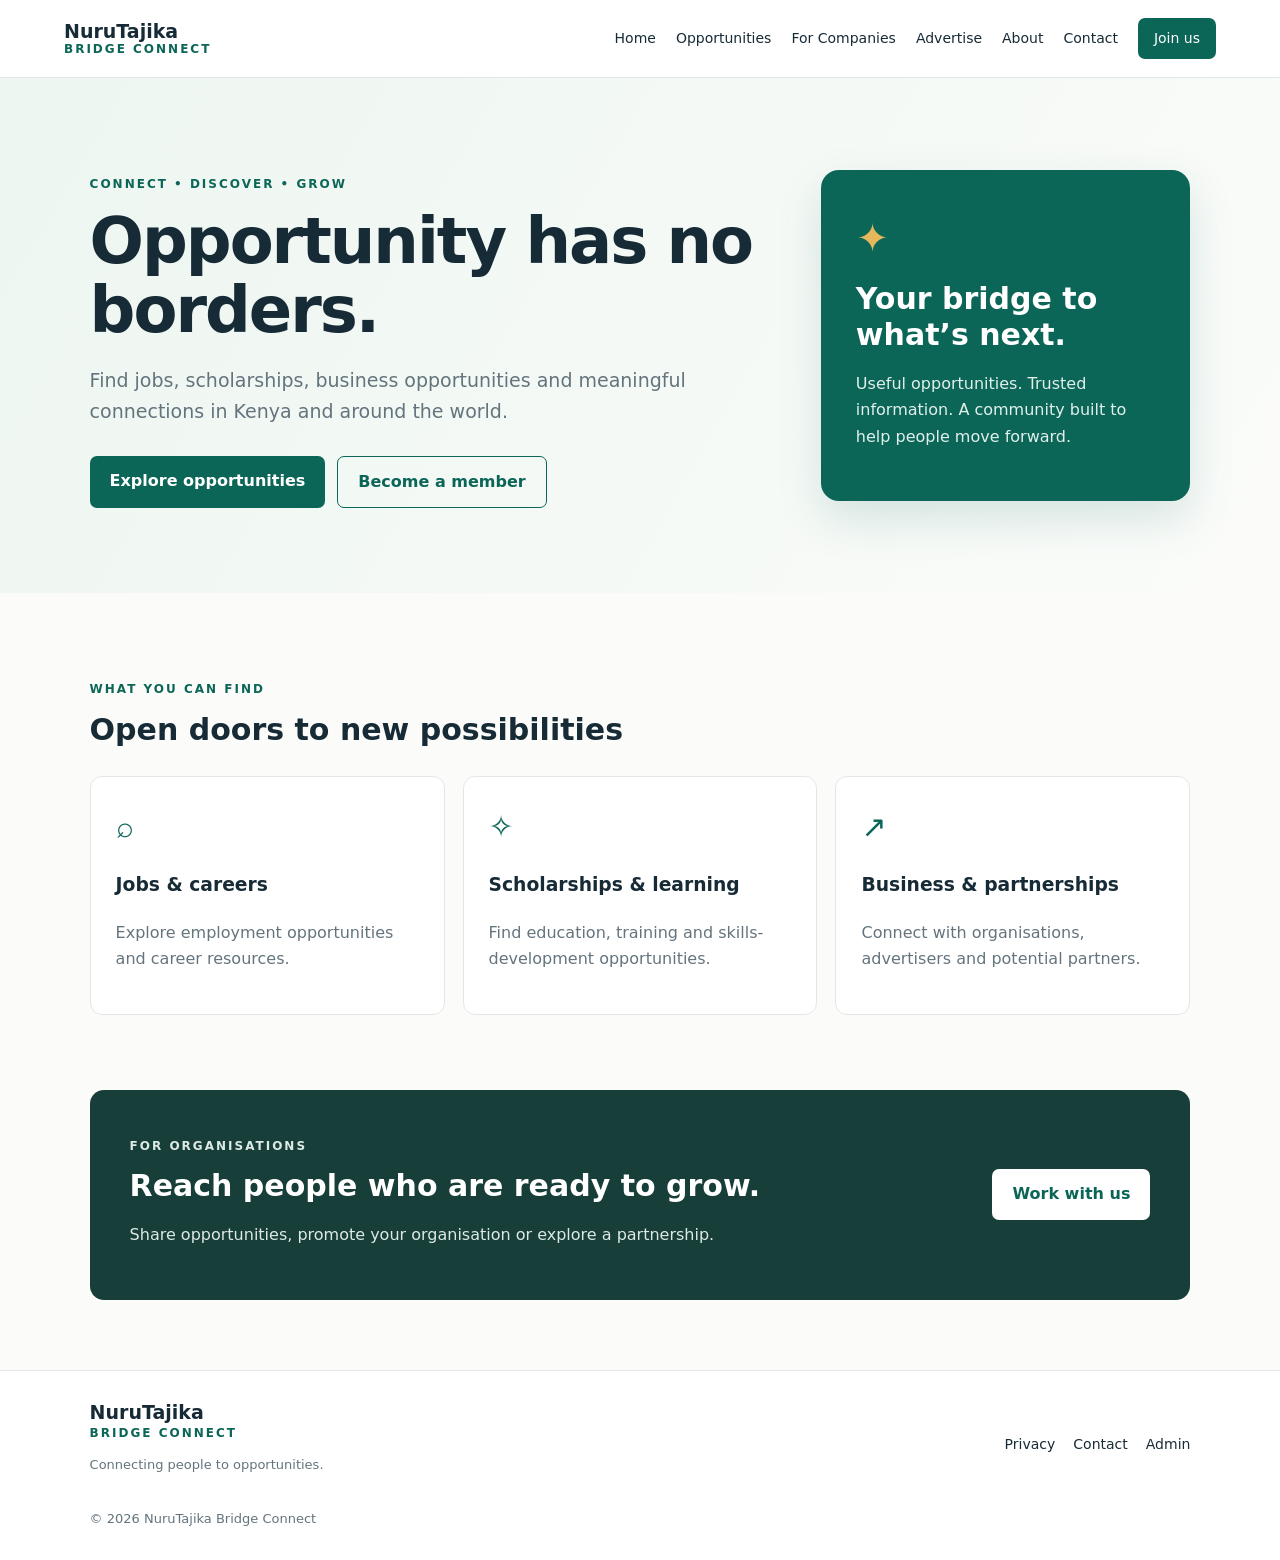
<file: index.html>
<!doctype html>
<html lang="en"><head><meta charset="utf-8"><meta name="viewport" content="width=device-width,initial-scale=1"><meta name="description" content="Discover jobs, scholarships, business opportunities and partnerships across Kenya and beyond."><title>NuruTajika Bridge Connect</title><link rel="stylesheet" href="styles.css"></head>
<body><header class="site-header"><a class="brand" href="index.html">NuruTajika <span>Bridge Connect</span></a><button class="menu" onclick="document.querySelector('nav').classList.toggle('open')">☰</button><nav><a href="index.html">Home</a><a href="opportunities.html">Opportunities</a><a href="companies.html">For Companies</a><a href="advertise.html">Advertise</a><a href="about.html">About</a><a href="contact.html">Contact</a><a class="nav-cta" href="register.html">Join us</a></nav></header>
<main><section class="hero"><div class="hero-copy"><p class="eyebrow">CONNECT • DISCOVER • GROW</p><h1>Opportunity has no borders.</h1><p>Find jobs, scholarships, business opportunities and meaningful connections in Kenya and around the world.</p><div class="actions"><a class="btn" href="opportunities.html">Explore opportunities</a><a class="btn btn-outline" href="register.html">Become a member</a></div></div><div class="hero-card"><span class="hero-icon">✦</span><h2>Your bridge to what’s next.</h2><p>Useful opportunities. Trusted information. A community built to help people move forward.</p></div></section>
<section class="section"><p class="eyebrow">WHAT YOU CAN FIND</p><h2>Open doors to new possibilities</h2><div class="cards"><article class="card"><div class="icon">⌕</div><h3>Jobs & careers</h3><p>Explore employment opportunities and career resources.</p></article><article class="card"><div class="icon">✧</div><h3>Scholarships & learning</h3><p>Find education, training and skills-development opportunities.</p></article><article class="card"><div class="icon">↗</div><h3>Business & partnerships</h3><p>Connect with organisations, advertisers and potential partners.</p></article></div></section>
<section class="banner"><div><p class="eyebrow">FOR ORGANISATIONS</p><h2>Reach people who are ready to grow.</h2><p>Share opportunities, promote your organisation or explore a partnership.</p></div><a class="btn btn-light" href="companies.html">Work with us</a></section></main>
<footer><div><a class="brand" href="index.html">NuruTajika <span>Bridge Connect</span></a><p>Connecting people to opportunities.</p></div><div class="footer-links"><a href="privacy.html">Privacy</a><a href="contact.html">Contact</a><a href="admin.html">Admin</a></div><p class="copyright">© <span id="year"></span> NuruTajika Bridge Connect</p></footer><script src="script.js"></script></body></html>
</file>
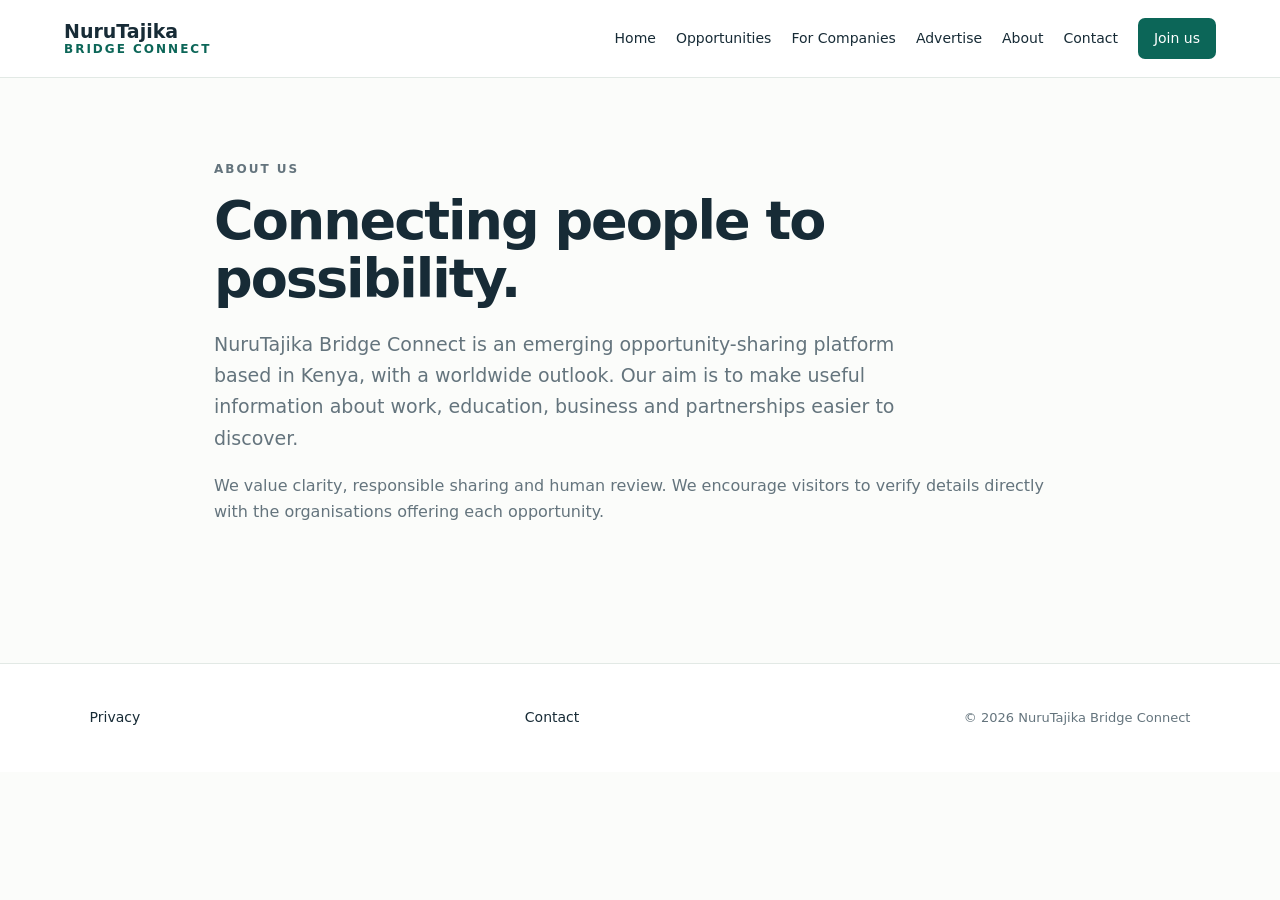
<file: about.html>
<!doctype html><html lang="en"><head><meta charset="utf-8"><meta name="viewport" content="width=device-width,initial-scale=1"><title>About | NuruTajika</title><link rel="stylesheet" href="styles.css"></head><body><header class="site-header"><a class="brand" href="index.html">NuruTajika <span>Bridge Connect</span></a><nav><a href="index.html">Home</a><a href="opportunities.html">Opportunities</a><a href="companies.html">For Companies</a><a href="advertise.html">Advertise</a><a href="about.html">About</a><a href="contact.html">Contact</a><a class="nav-cta" href="register.html">Join us</a></nav></header><main class="page"><p class="eyebrow">ABOUT US</p><h1>Connecting people to possibility.</h1><p class="lead">NuruTajika Bridge Connect is an emerging opportunity-sharing platform based in Kenya, with a worldwide outlook. Our aim is to make useful information about work, education, business and partnerships easier to discover.</p><p>We value clarity, responsible sharing and human review. We encourage visitors to verify details directly with the organisations offering each opportunity.</p></main><footer><a href="privacy.html">Privacy</a><a href="contact.html">Contact</a><p>© <span id="year"></span> NuruTajika Bridge Connect</p></footer><script src="script.js"></script></body></html>
</file>
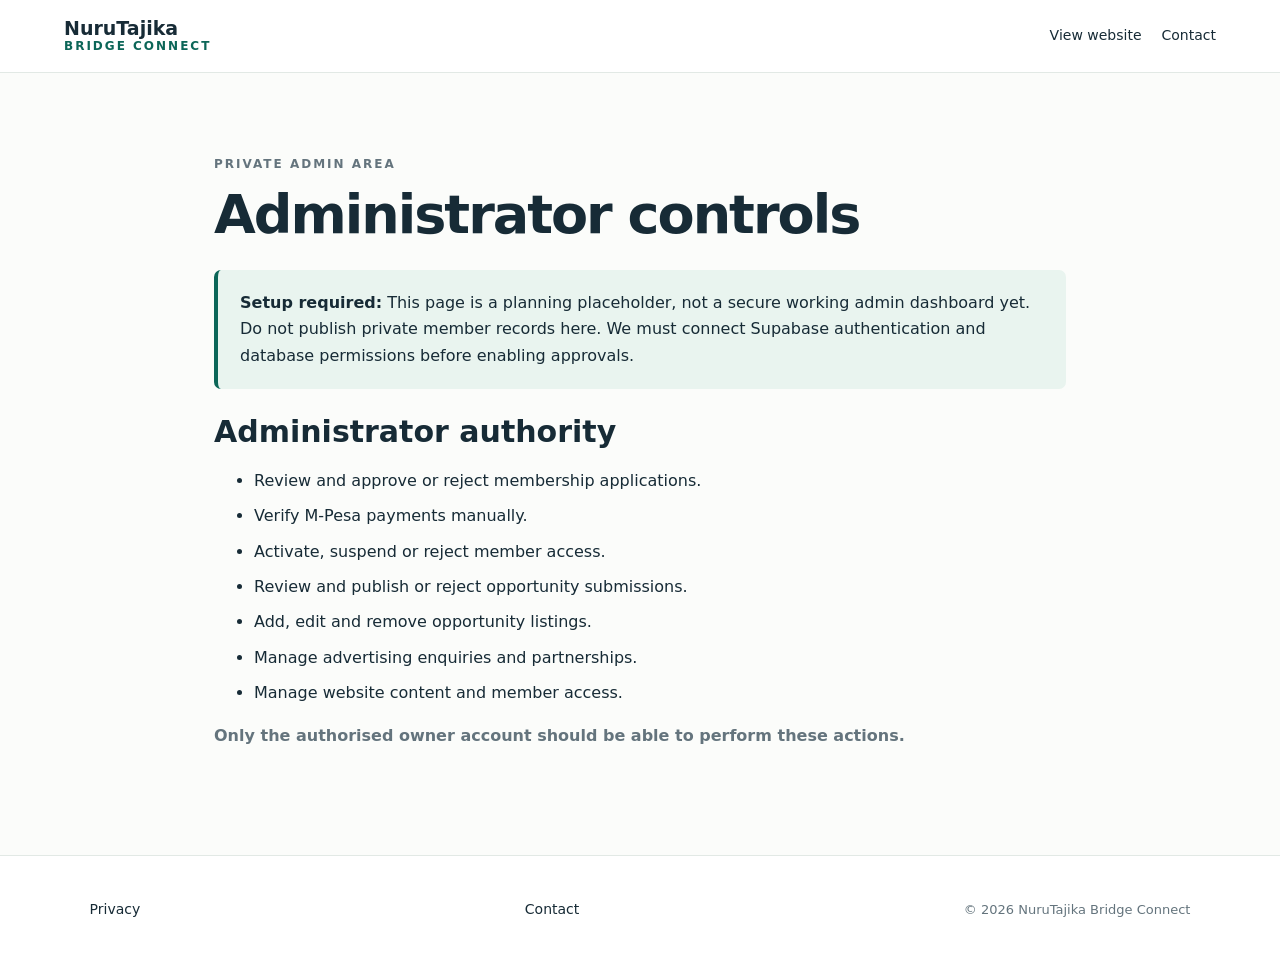
<file: admin.html>
<!doctype html><html lang="en"><head><meta charset="utf-8"><meta name="viewport" content="width=device-width,initial-scale=1"><title>Administrator | NuruTajika</title><link rel="stylesheet" href="styles.css"></head><body><header class="site-header"><a class="brand" href="index.html">NuruTajika <span>Bridge Connect</span></a><nav><a href="index.html">View website</a><a href="contact.html">Contact</a></nav></header><main class="page"><p class="eyebrow">PRIVATE ADMIN AREA</p><h1>Administrator controls</h1><div class="notice"><strong>Setup required:</strong> This page is a planning placeholder, not a secure working admin dashboard yet. Do not publish private member records here. We must connect Supabase authentication and database permissions before enabling approvals.</div><h2>Administrator authority</h2><ul class="feature-list"><li>Review and approve or reject membership applications.</li><li>Verify M-Pesa payments manually.</li><li>Activate, suspend or reject member access.</li><li>Review and publish or reject opportunity submissions.</li><li>Add, edit and remove opportunity listings.</li><li>Manage advertising enquiries and partnerships.</li><li>Manage website content and member access.</li></ul><p><strong>Only the authorised owner account should be able to perform these actions.</strong></p></main><footer><a href="privacy.html">Privacy</a><a href="contact.html">Contact</a><p>© <span id="year"></span> NuruTajika Bridge Connect</p></footer><script src="script.js"></script></body></html>
</file>
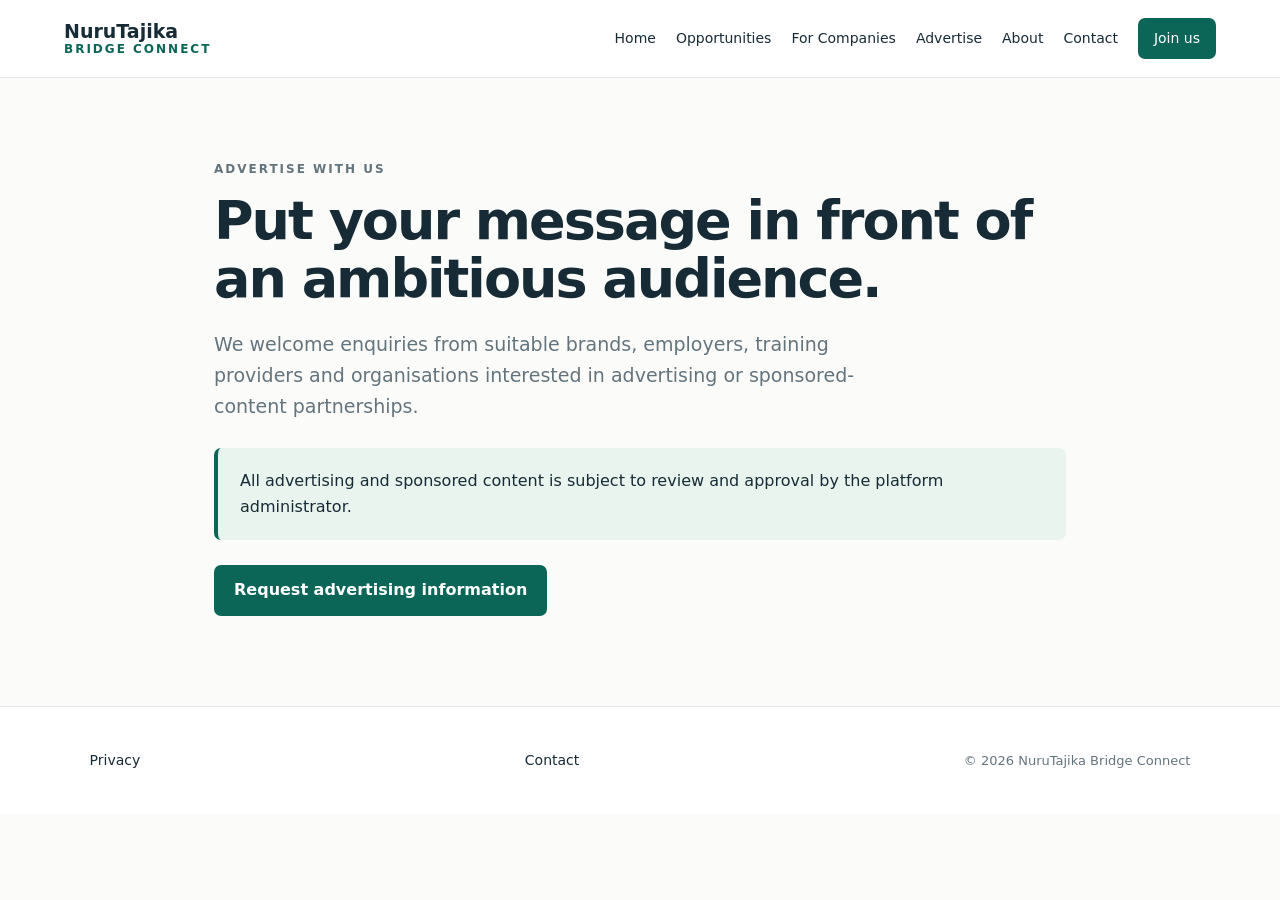
<file: advertise.html>
<!doctype html><html lang="en"><head><meta charset="utf-8"><meta name="viewport" content="width=device-width,initial-scale=1"><title>Advertise With Us | NuruTajika</title><link rel="stylesheet" href="styles.css"></head><body><header class="site-header"><a class="brand" href="index.html">NuruTajika <span>Bridge Connect</span></a><nav><a href="index.html">Home</a><a href="opportunities.html">Opportunities</a><a href="companies.html">For Companies</a><a href="advertise.html">Advertise</a><a href="about.html">About</a><a href="contact.html">Contact</a><a class="nav-cta" href="register.html">Join us</a></nav></header><main class="page"><p class="eyebrow">ADVERTISE WITH US</p><h1>Put your message in front of an ambitious audience.</h1><p class="lead">We welcome enquiries from suitable brands, employers, training providers and organisations interested in advertising or sponsored-content partnerships.</p><div class="notice">All advertising and sponsored content is subject to review and approval by the platform administrator.</div><a class="btn" href="contact.html">Request advertising information</a></main><footer><a href="privacy.html">Privacy</a><a href="contact.html">Contact</a><p>© <span id="year"></span> NuruTajika Bridge Connect</p></footer><script src="script.js"></script></body></html>
</file>
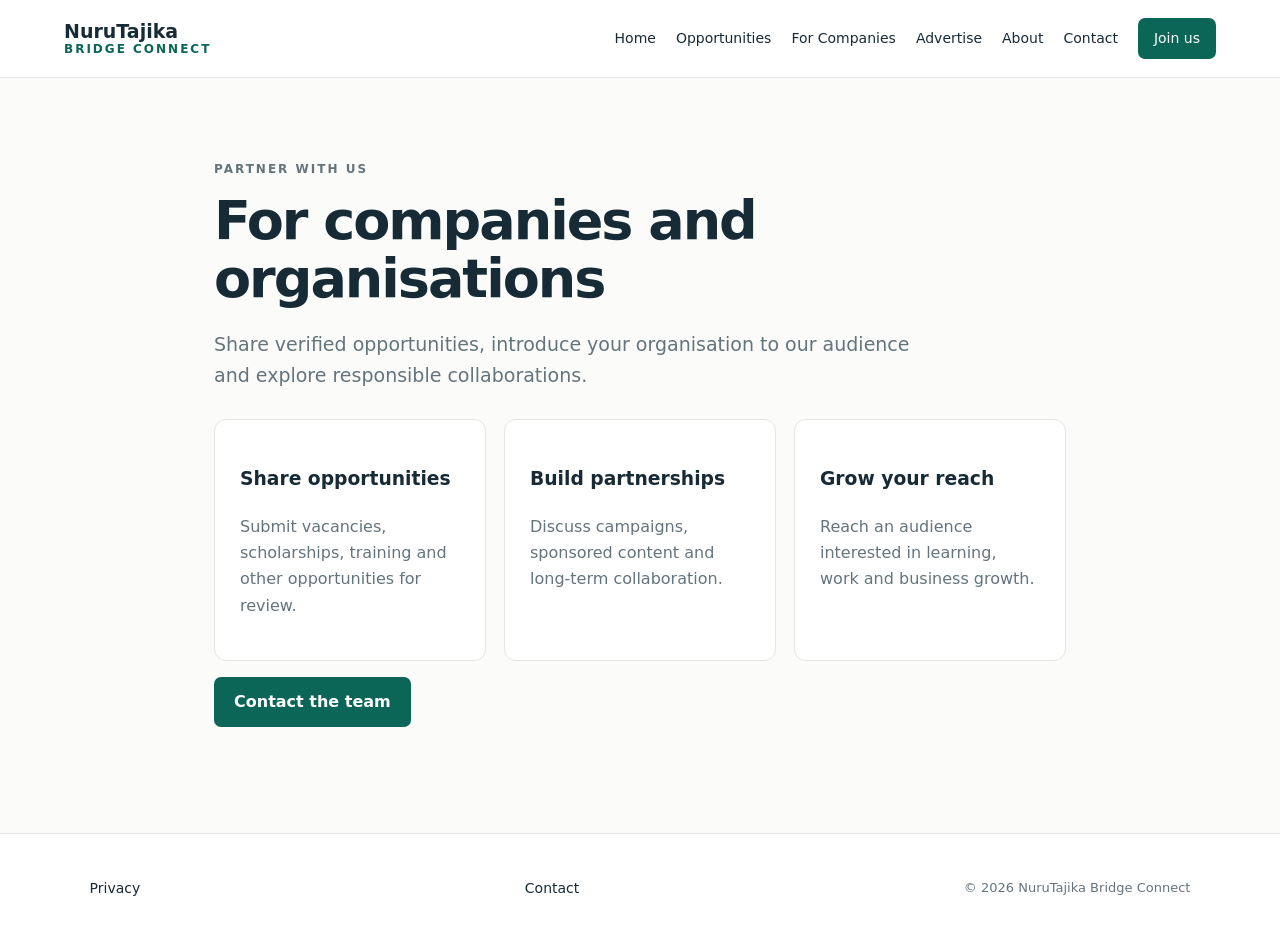
<file: companies.html>
<!doctype html><html lang="en"><head><meta charset="utf-8"><meta name="viewport" content="width=device-width,initial-scale=1"><title>For Companies | NuruTajika</title><link rel="stylesheet" href="styles.css"></head><body><header class="site-header"><a class="brand" href="index.html">NuruTajika <span>Bridge Connect</span></a><nav><a href="index.html">Home</a><a href="opportunities.html">Opportunities</a><a href="companies.html">For Companies</a><a href="advertise.html">Advertise</a><a href="about.html">About</a><a href="contact.html">Contact</a><a class="nav-cta" href="register.html">Join us</a></nav></header><main class="page"><p class="eyebrow">PARTNER WITH US</p><h1>For companies and organisations</h1><p class="lead">Share verified opportunities, introduce your organisation to our audience and explore responsible collaborations.</p><div class="cards"><article class="card"><h3>Share opportunities</h3><p>Submit vacancies, scholarships, training and other opportunities for review.</p></article><article class="card"><h3>Build partnerships</h3><p>Discuss campaigns, sponsored content and long-term collaboration.</p></article><article class="card"><h3>Grow your reach</h3><p>Reach an audience interested in learning, work and business growth.</p></article></div><p><a class="btn" href="contact.html">Contact the team</a></p></main><footer><a href="privacy.html">Privacy</a><a href="contact.html">Contact</a><p>© <span id="year"></span> NuruTajika Bridge Connect</p></footer><script src="script.js"></script></body></html>
</file>
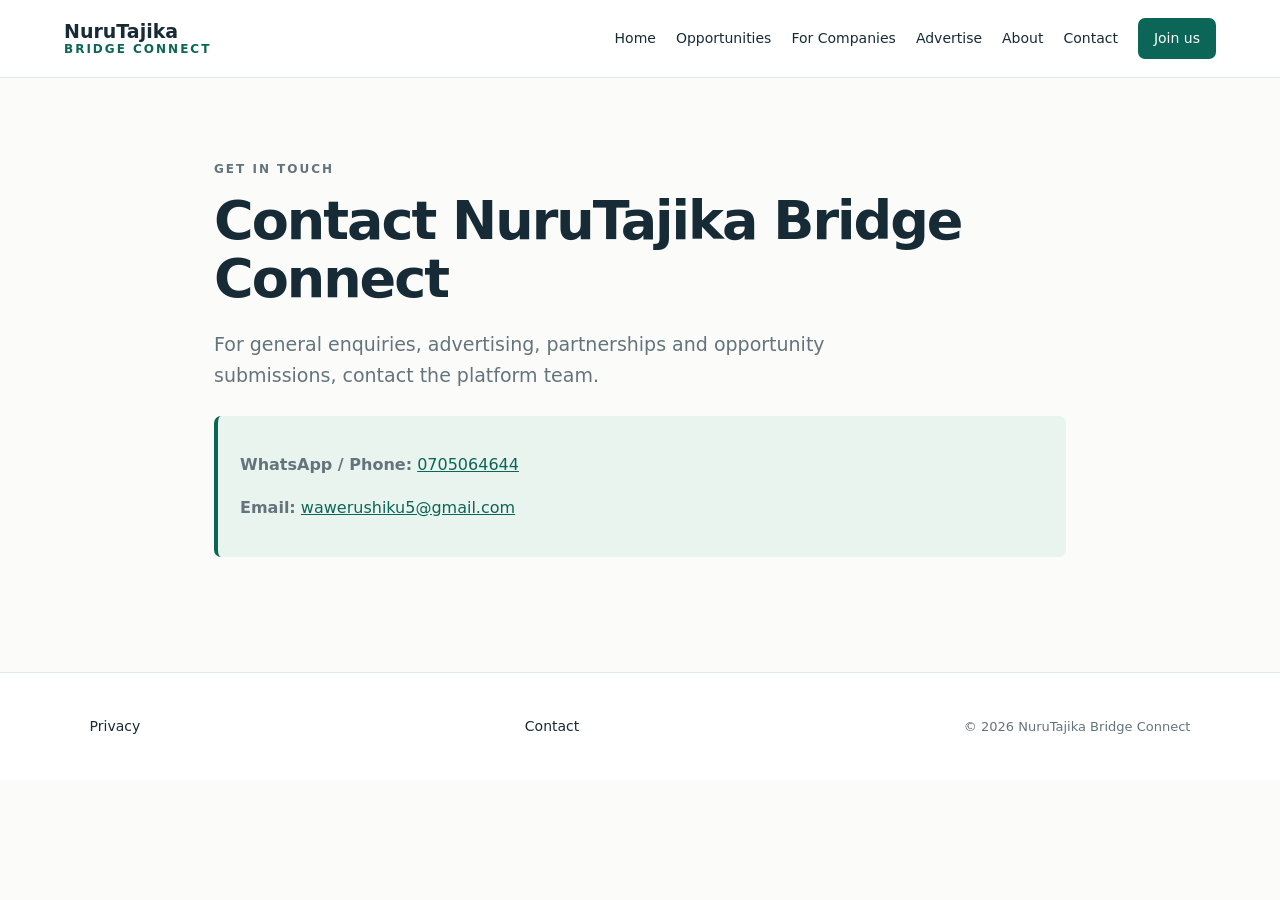
<file: contact.html>
<!doctype html><html lang="en"><head><meta charset="utf-8"><meta name="viewport" content="width=device-width,initial-scale=1"><title>Contact | NuruTajika</title><link rel="stylesheet" href="styles.css"></head><body><header class="site-header"><a class="brand" href="index.html">NuruTajika <span>Bridge Connect</span></a><nav><a href="index.html">Home</a><a href="opportunities.html">Opportunities</a><a href="companies.html">For Companies</a><a href="advertise.html">Advertise</a><a href="about.html">About</a><a href="contact.html">Contact</a><a class="nav-cta" href="register.html">Join us</a></nav></header><main class="page"><p class="eyebrow">GET IN TOUCH</p><h1>Contact NuruTajika Bridge Connect</h1><p class="lead">For general enquiries, advertising, partnerships and opportunity submissions, contact the platform team.</p><div class="contact-box"><p><strong>WhatsApp / Phone:</strong> <a href="https://wa.me/254705064644">0705064644</a></p><p><strong>Email:</strong> <a href="mailto:wawerushiku5@gmail.com">wawerushiku5@gmail.com</a></p></div></main><footer><a href="privacy.html">Privacy</a><a href="contact.html">Contact</a><p>© <span id="year"></span> NuruTajika Bridge Connect</p></footer><script src="script.js"></script></body></html>
</file>
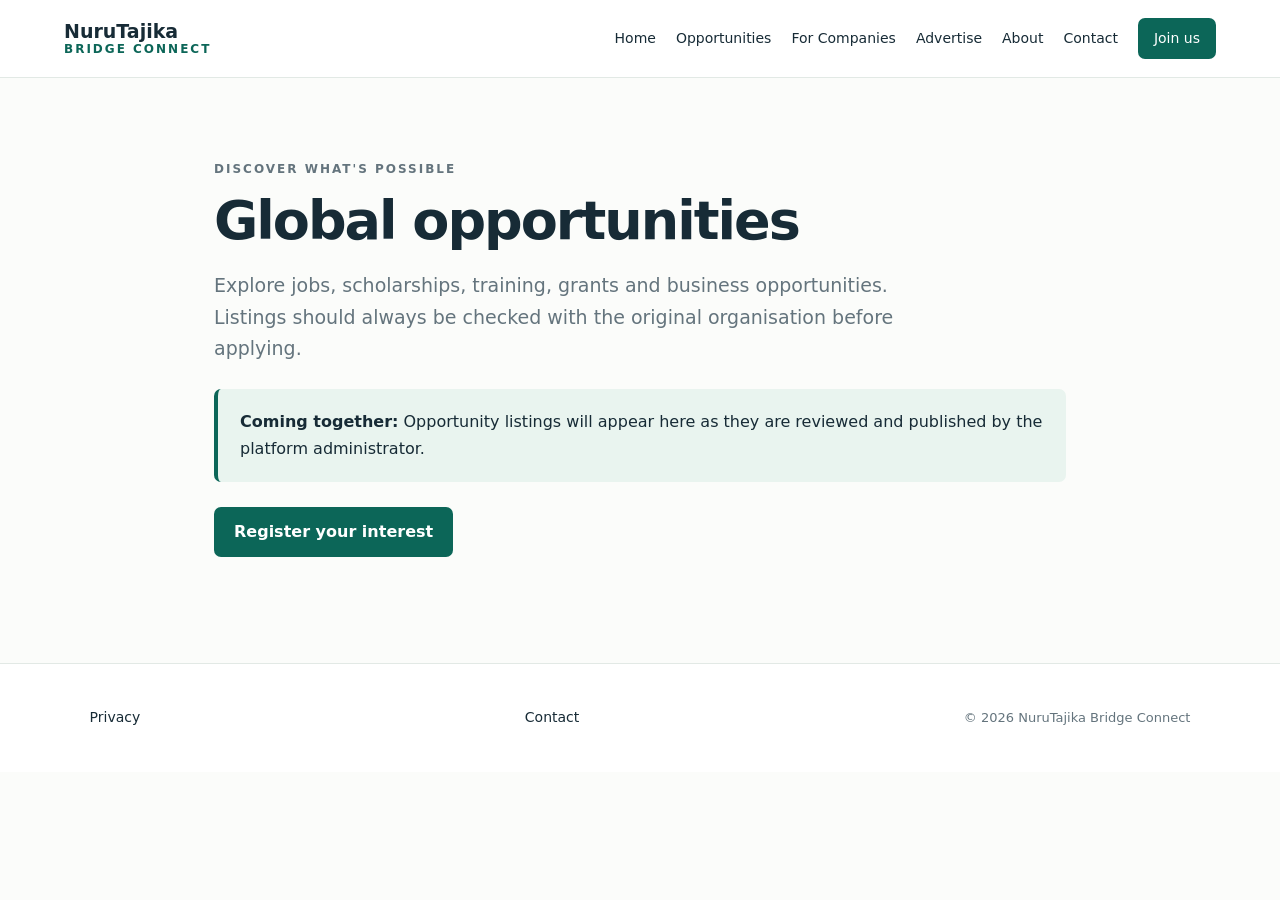
<file: opportunities.html>
<!doctype html><html lang="en"><head><meta charset="utf-8"><meta name="viewport" content="width=device-width,initial-scale=1"><title>Global Opportunities | NuruTajika</title><link rel="stylesheet" href="styles.css"></head><body><header class="site-header"><a class="brand" href="index.html">NuruTajika <span>Bridge Connect</span></a><nav><a href="index.html">Home</a><a href="opportunities.html">Opportunities</a><a href="companies.html">For Companies</a><a href="advertise.html">Advertise</a><a href="about.html">About</a><a href="contact.html">Contact</a><a class="nav-cta" href="register.html">Join us</a></nav></header><main class="page"><p class="eyebrow">DISCOVER WHAT'S POSSIBLE</p><h1>Global opportunities</h1><p class="lead">Explore jobs, scholarships, training, grants and business opportunities. Listings should always be checked with the original organisation before applying.</p><div class="notice"><strong>Coming together:</strong> Opportunity listings will appear here as they are reviewed and published by the platform administrator.</div><a class="btn" href="register.html">Register your interest</a></main><footer><a href="privacy.html">Privacy</a><a href="contact.html">Contact</a><p>© <span id="year"></span> NuruTajika Bridge Connect</p></footer><script src="script.js"></script></body></html>
</file>
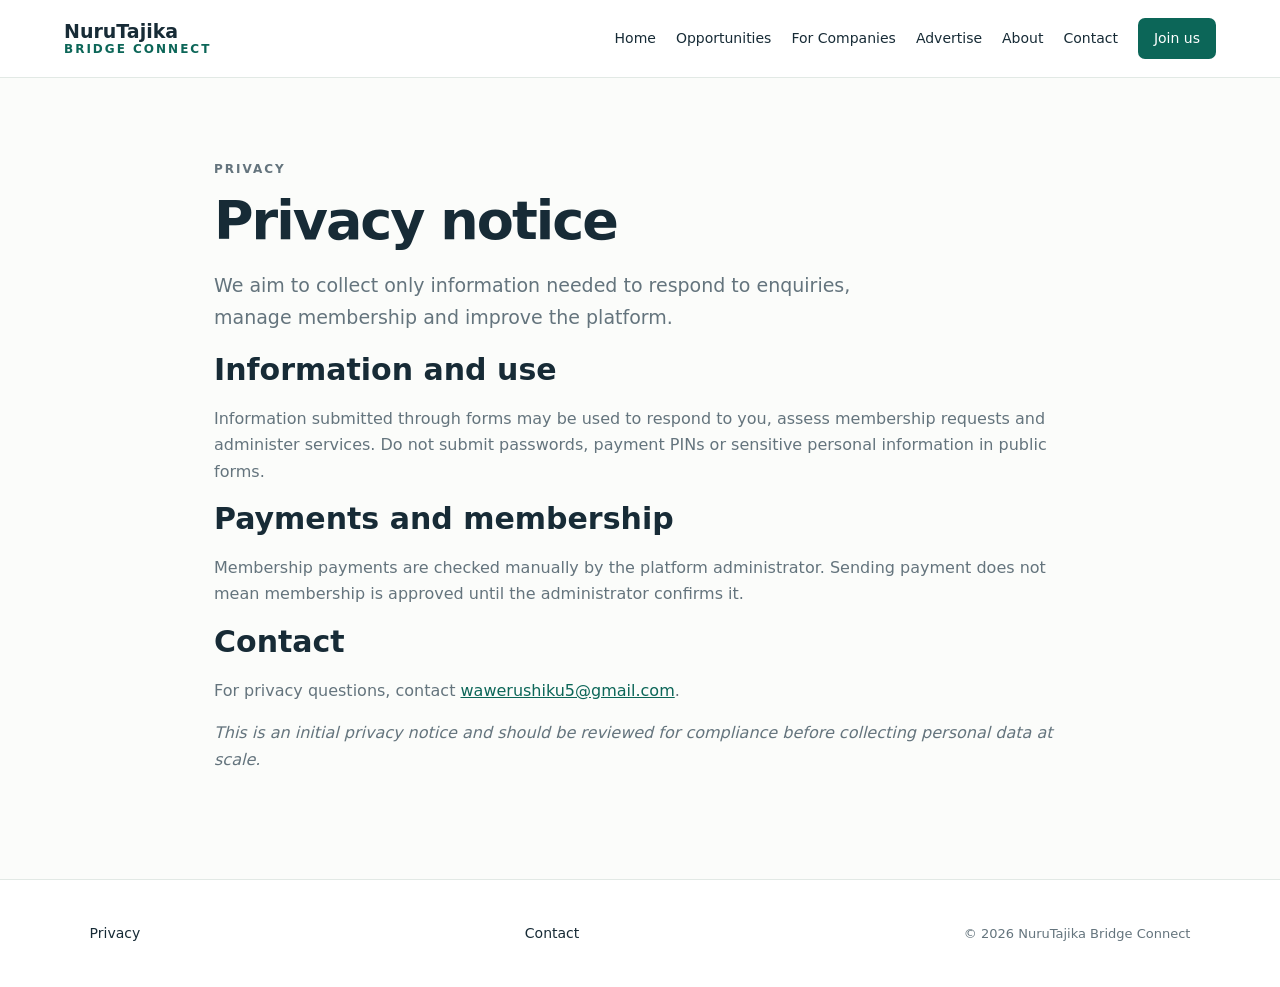
<file: privacy.html>
<!doctype html><html lang="en"><head><meta charset="utf-8"><meta name="viewport" content="width=device-width,initial-scale=1"><title>Privacy | NuruTajika</title><link rel="stylesheet" href="styles.css"></head><body><header class="site-header"><a class="brand" href="index.html">NuruTajika <span>Bridge Connect</span></a><nav><a href="index.html">Home</a><a href="opportunities.html">Opportunities</a><a href="companies.html">For Companies</a><a href="advertise.html">Advertise</a><a href="about.html">About</a><a href="contact.html">Contact</a><a class="nav-cta" href="register.html">Join us</a></nav></header><main class="page"><p class="eyebrow">PRIVACY</p><h1>Privacy notice</h1><p class="lead">We aim to collect only information needed to respond to enquiries, manage membership and improve the platform.</p><h2>Information and use</h2><p>Information submitted through forms may be used to respond to you, assess membership requests and administer services. Do not submit passwords, payment PINs or sensitive personal information in public forms.</p><h2>Payments and membership</h2><p>Membership payments are checked manually by the platform administrator. Sending payment does not mean membership is approved until the administrator confirms it.</p><h2>Contact</h2><p>For privacy questions, contact <a href="mailto:wawerushiku5@gmail.com">wawerushiku5@gmail.com</a>.</p><p><em>This is an initial privacy notice and should be reviewed for compliance before collecting personal data at scale.</em></p></main><footer><a href="privacy.html">Privacy</a><a href="contact.html">Contact</a><p>© <span id="year"></span> NuruTajika Bridge Connect</p></footer><script src="script.js"></script></body></html>
</file>
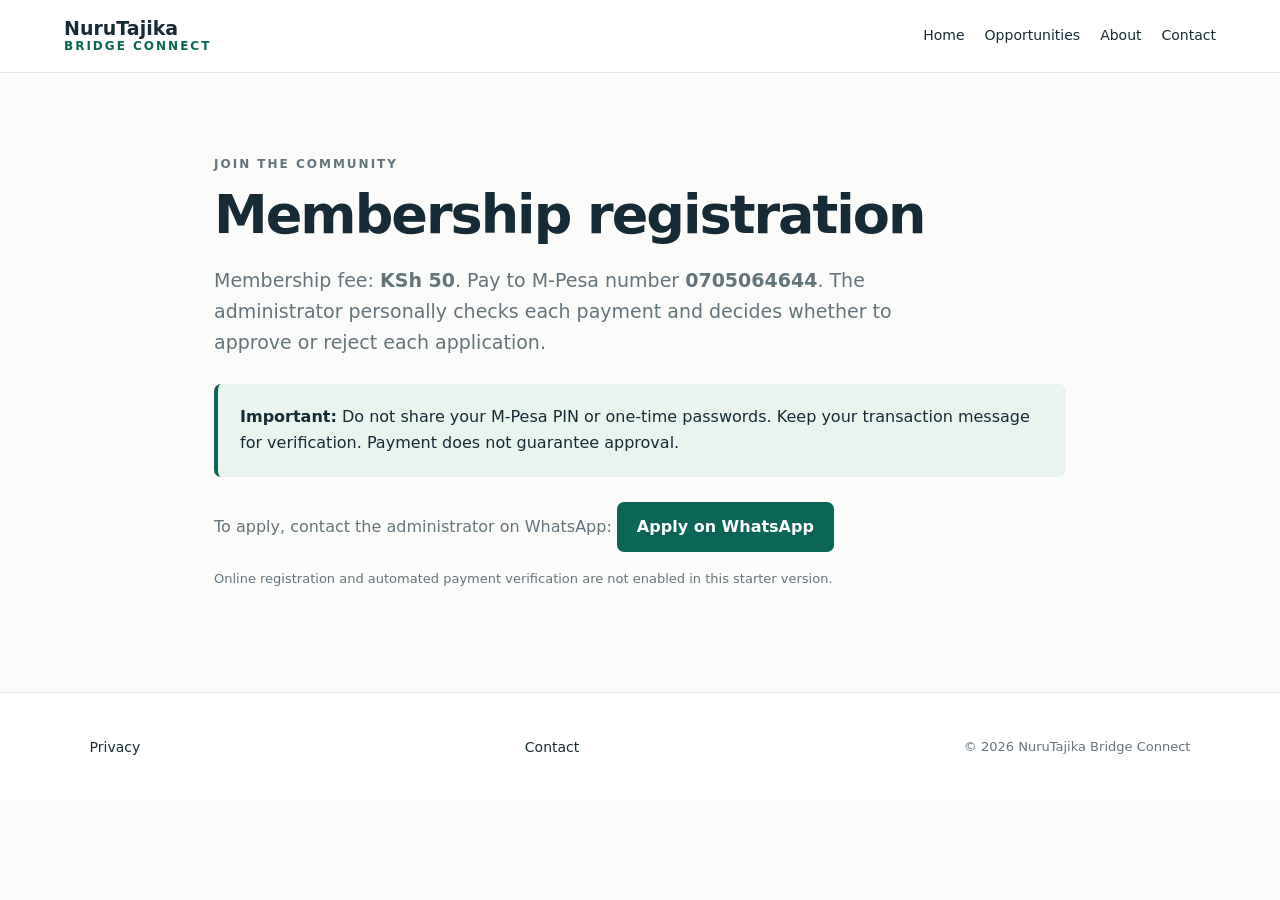
<file: register.html>
<!doctype html><html lang="en"><head><meta charset="utf-8"><meta name="viewport" content="width=device-width,initial-scale=1"><title>Membership | NuruTajika</title><link rel="stylesheet" href="styles.css"></head><body><header class="site-header"><a class="brand" href="index.html">NuruTajika <span>Bridge Connect</span></a><nav><a href="index.html">Home</a><a href="opportunities.html">Opportunities</a><a href="about.html">About</a><a href="contact.html">Contact</a></nav></header><main class="page"><p class="eyebrow">JOIN THE COMMUNITY</p><h1>Membership registration</h1><p class="lead">Membership fee: <strong>KSh 50</strong>. Pay to M-Pesa number <strong>0705064644</strong>. The administrator personally checks each payment and decides whether to approve or reject each application.</p><div class="notice"><strong>Important:</strong> Do not share your M-Pesa PIN or one-time passwords. Keep your transaction message for verification. Payment does not guarantee approval.</div><p>To apply, contact the administrator on WhatsApp: <a class="btn" href="https://wa.me/254705064644?text=Hello%2C%20I%20would%20like%20to%20apply%20for%20NuruTajika%20Bridge%20Connect%20membership.">Apply on WhatsApp</a></p><p class="small">Online registration and automated payment verification are not enabled in this starter version.</p></main><footer><a href="privacy.html">Privacy</a><a href="contact.html">Contact</a><p>© <span id="year"></span> NuruTajika Bridge Connect</p></footer><script src="script.js"></script></body></html>
</file>
<file: styles.css>
:root{--ink:#172b36;--muted:#64747d;--green:#0c6658;--mint:#e9f4ef;--gold:#e5b85c;--paper:#fbfcfa;--line:#e2e9e5}*{box-sizing:border-box}body{margin:0;background:var(--paper);color:var(--ink);font:16px/1.65 system-ui,-apple-system,Segoe UI,sans-serif}a{color:var(--green)}.site-header{display:flex;align-items:center;justify-content:space-between;gap:20px;padding:18px max(5vw,20px);background:#fff;border-bottom:1px solid var(--line);position:sticky;top:0;z-index:5}.brand{font-weight:850;font-size:19px;color:var(--ink);text-decoration:none;line-height:1.15}.brand span{display:block;font-size:12px;letter-spacing:2px;color:var(--green);text-transform:uppercase}nav{display:flex;align-items:center;gap:20px}nav a,.footer-links a,footer>a{font-size:14px;text-decoration:none;color:var(--ink)}nav a:hover,footer a:hover{text-decoration:underline}.nav-cta{background:var(--green);color:#fff;padding:9px 16px;border-radius:7px}.menu{display:none;background:none;border:0;font-size:24px}.hero{padding:85px 7vw;display:grid;grid-template-columns:1.3fr .7fr;gap:45px;align-items:center;background:linear-gradient(120deg,#edf6f1,#fbfcfa)}.eyebrow{font-size:12px;letter-spacing:2px;font-weight:800;color:var(--green)}h1{font-size:clamp(38px,6vw,64px);line-height:1.08;letter-spacing:-2px;margin:10px 0 20px}h2{font-size:30px;line-height:1.2;margin:10px 0 18px}.hero-copy>p:not(.eyebrow),.lead{font-size:19px;color:var(--muted);max-width:700px}.actions{display:flex;gap:12px;flex-wrap:wrap;margin-top:28px}.btn{display:inline-block;background:var(--green);color:white;text-decoration:none;padding:12px 20px;border-radius:7px;font-weight:700}.btn-outline{background:transparent;color:var(--green);border:1px solid var(--green)}.hero-card{background:var(--green);color:#fff;padding:35px;border-radius:18px;box-shadow:0 18px 45px #0c665826}.hero-card p{color:#e0f0eb}.hero-icon{font-size:40px;color:var(--gold)}.section{padding:75px 7vw}.cards{display:grid;grid-template-columns:repeat(3,1fr);gap:18px;margin-top:28px}.card{background:#fff;border:1px solid var(--line);border-radius:12px;padding:25px}.card p,.page p{color:var(--muted)}.icon{font-size:30px;color:var(--green)}.banner{margin:0 7vw 70px;padding:35px 40px;border-radius:14px;background:#183e3a;color:#fff;display:flex;align-items:center;justify-content:space-between;gap:20px}.banner p{color:#dce9e4}.btn-light{background:#fff;color:var(--green);white-space:nowrap}.page{max-width:900px;margin:0 auto;padding:70px 24px 90px;min-height:65vh}.page h1{font-size:clamp(36px,5vw,54px)}.notice,.contact-box{background:var(--mint);border-left:4px solid var(--green);padding:20px 22px;border-radius:7px;margin:25px 0}.small{font-size:13px}.feature-list li{margin:9px 0}footer{padding:30px 7vw;background:#fff;border-top:1px solid var(--line);display:flex;align-items:center;justify-content:space-between;gap:20px;flex-wrap:wrap}footer p{color:var(--muted);font-size:13px}.copyright{width:100%;margin:0}.footer-links{display:flex;gap:18px}@media(max-width:800px){.site-header{flex-wrap:wrap}.menu{display:block}nav{display:none;width:100%;flex-direction:column;align-items:flex-start;gap:12px;padding:10px 0}.open{display:flex}.hero{grid-template-columns:1fr;padding:55px 7vw}.cards{grid-template-columns:1fr}.banner{margin:0 5vw 45px;display:block}.banner .btn{margin-top:12px}footer{align-items:flex-start;flex-direction:column}}
</file>
